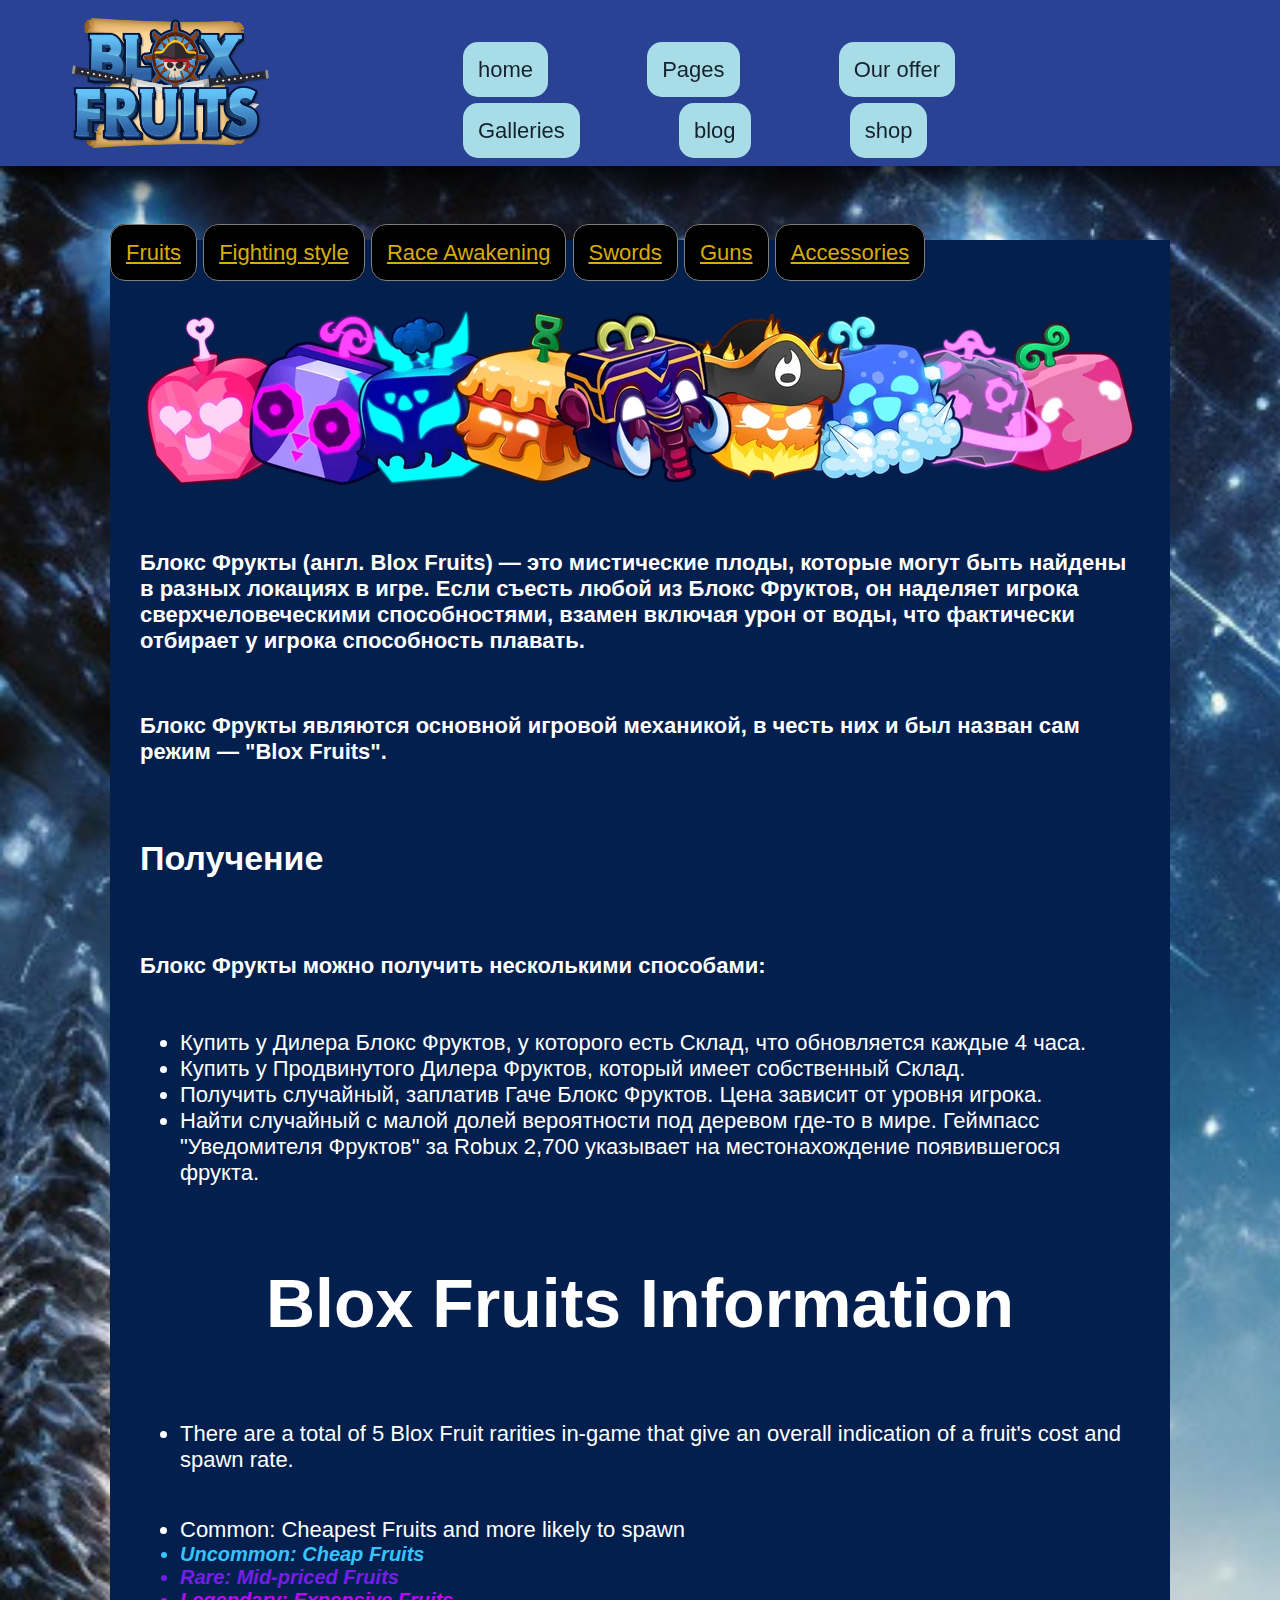
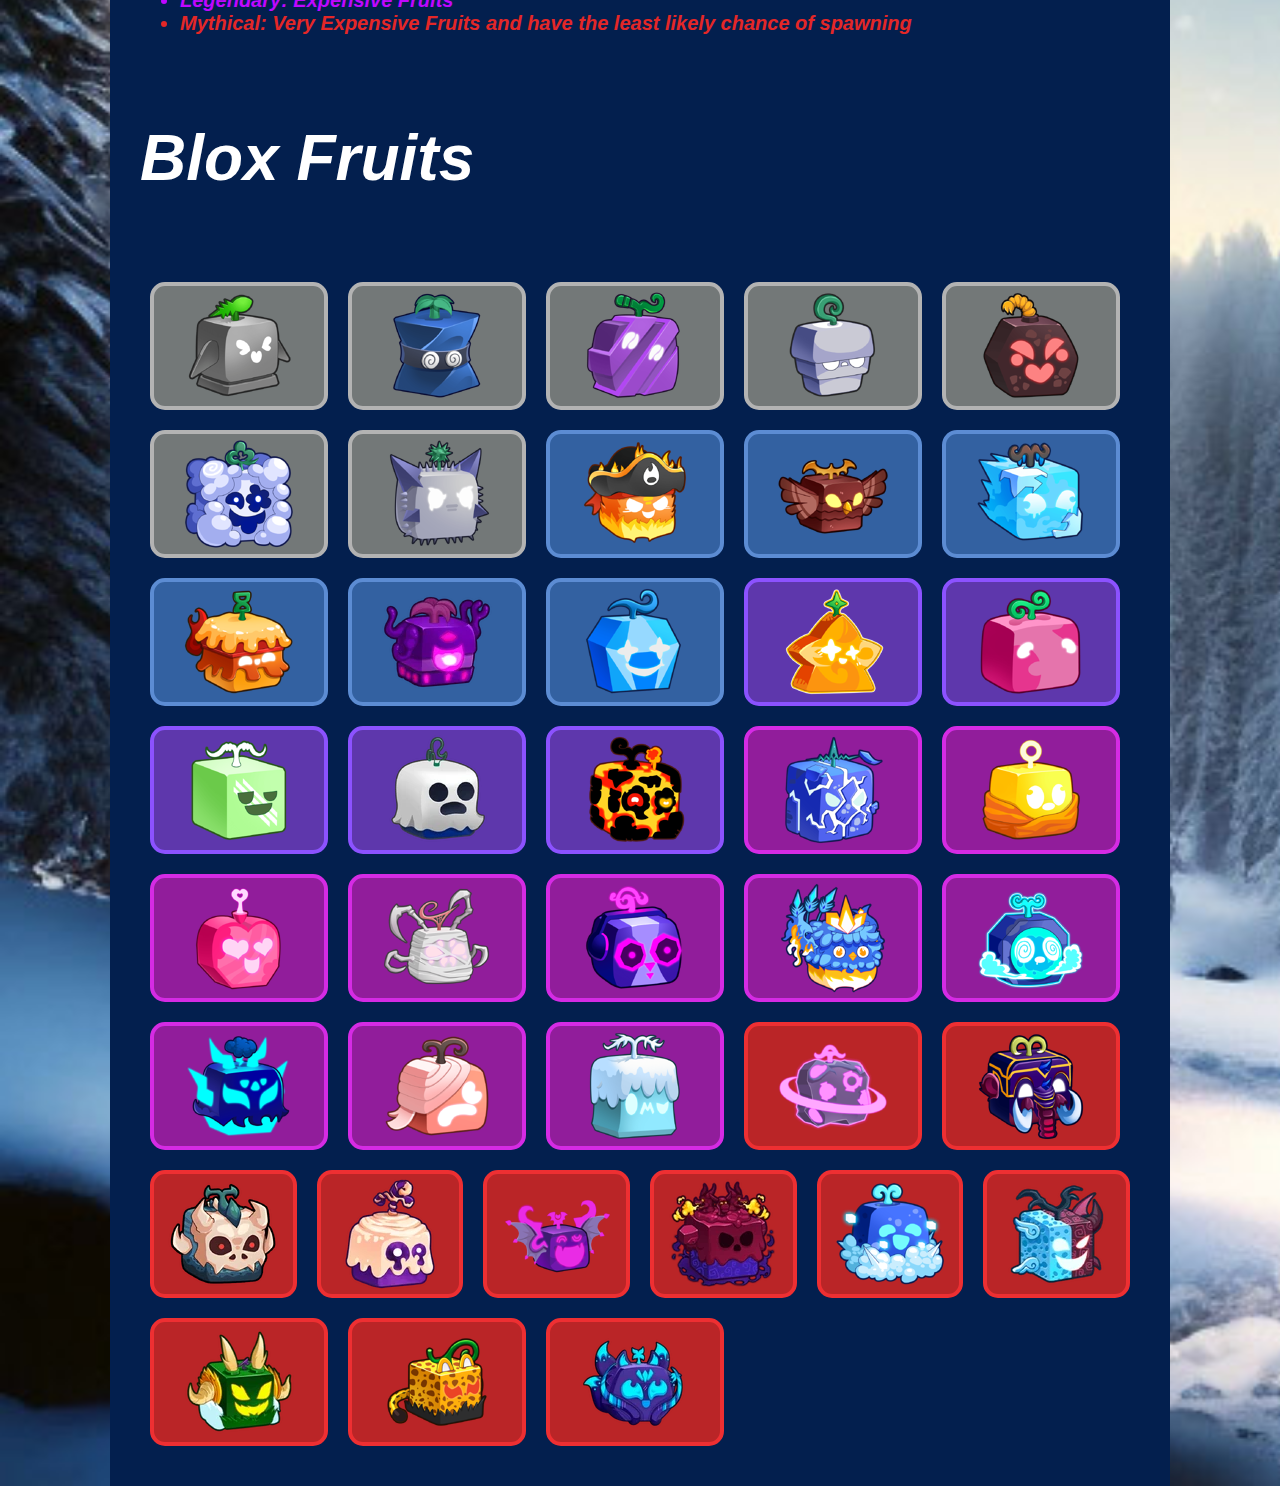
<file: index.html>
<html lang="en">

<head>
    <meta charset="UTF-8">
    <link rel="stylesheet" href="style.css">
    <meta name="viewport" content="width=device-width, initial-scale=1.0">
    <title>Document</title>
</head>

<body>
    <header>
        <div class="header-area">
            <div class="header-logo">
                <img src="img/Blox_Fruits.webp" alt="logo">
            </div>
            <div class="nav">
                <ul>
                    <li><a href="#">home</a></li>
                    <li><a href="#">Pages</a></li>
                    <li><a href="#">Our offer</a></li>
                    <li><a href="#">Galleries</a></li>
                    <li><a href="#">blog</a></li>
                    <li><a href="#">shop</a></li>
                </ul>
            </div>
        </div>
    </header>
    <div class="container">
        <div class="selecter">
            <a href="index.html">Fruits</a>
            <a href="f-index.html">Fighting style</a>
            <a href="v4.html">Race Awakening</a>
            <a href="">Swords</a>
            <a href="">Guns</a>
            <a href="">Accessories</a>
        </div>
        <div class="block-area">
            <div class="imga">
                <img src="fruits/FruitsMain.webp" alt="">
            </div>
            <h4>Блокс Фрукты (англ. Blox Fruits) — это мистические плоды, которые
                могут быть найдены в разных локациях в игре. Если съесть любой
                из Блокс Фруктов, он наделяет игрока сверхчеловеческими
                способностями, взамен включая урон от воды, что фактически
                отбирает у игрока способность плавать.</h4>

            <h4>Блокс Фрукты являются основной игровой механикой, в честь
                них и был назван сам режим — "Blox Fruits".</h4>
            <div class="text">
                <h4>Получение</h4>
            </div>
            <h4>Блокс Фрукты можно получить несколькими способами:</h4>
            <ul>
                <li>Купить у Дилера Блокс Фруктов, у которого есть Склад, что обновляется каждые 4 часа.</li>
                <li>Купить у Продвинутого Дилера Фруктов, который имеет собственный Склад.</li>
                <li>Получить случайный, заплатив Гаче Блокс Фруктов. Цена зависит от уровня игрока.</li>
                <li>Найти случайный с малой долей вероятности под деревом где-то в мире. Геймпасс "Уведомителя Фруктов"
                    за Robux 2,700 указывает на местонахождение появившегося фрукта.</li>
            </ul>
            <h2 class="text-2">Blox Fruits Information</h2>
            <ul>
                <li class="tx">There are a total of 5 Blox Fruit rarities in-game that give an overall indication of a
                    fruit's cost
                    and spawn rate.</li>
            </ul>
            <ul>
                <li>Common: Cheapest Fruits and more likely to spawn</li>
                <li class="tx-1">Uncommon: Cheap Fruits</li>
                <li class="tx-2">Rare: Mid-priced Fruits</li>
                <li class="tx-3">Legendary: Expensive Fruits</li>
                <li class="tx-4">Mythical: Very Expensive Fruits and have the least likely chance of spawning</li>
            </ul>
            <div class="bf">
                <h3 class="g3">Blox Fruits</h3>
                <div class="block-fruits">
                    <div class="common">
                        <div class="fruct r"></div>
                        
                        <div class="fruct r2"></div>
                        <div class="fruct r3"></div>
                        <div class="fruct r4"></div>
                        <div class="fruct r5"></div>
                    </div>
                    <div class="common">
                        <div class="fruct r6"></div>
                        <div class="fruct r7"></div>
                        <div class="fruct r8"></div>
                        <div class="fruct r9"></div>
                        <div class="fruct r10"></div>
                    </div>

                    <div class="uncommon">
                        <div class="fruct r11"></div>
                        <div class="fruct r12"></div>
                        <div class="fruct r13"></div>
                        <div class="fruct r14"></div>    
                        <div class="fruct r15"></div>
                    </div>
                    <div class="rare">
                   
                        <div class="fruct r16"></div>
                        <div class="fruct r17"></div>
                        <div class="fruct r18"></div>
                        <div class="fruct r19"></div>
                        <div class="fruct r20"></div>
                    </div>
                    <div class="leg">
                        
                        <div class="fruct r21"></div>
                        <div class="fruct r22"></div>
                        <div class="fruct r23"></div>
                        <div class="fruct r24"></div>
                        <div class="fruct r25"></div>
                       
                    </div>
                    <div class="mithycal">
                        <div class="fruct r26"></div>
                        <div class="fruct r27"></div>
                        <div class="fruct r28"></div>
                        <div class="fruct r29"></div>
                        <div class="fruct r30"></div>
                       </div>
                       <div class="hifs">
                        <div class="fruct r277"></div>
                         <div class="fruct r31"></div>
                        <div class="fruct r32"></div>
                        <div class="fruct r33"></div>
                        <div class="fruct r34"></div>
                        <div class="fruct r35"></div>
                    </div>
                    <div class="hif">
                        <div class="fruct r36"></div>
                        <div class="fruct r37"></div>
                        <div class="fruct r38"></div>
                        <div></div>
                        <div></div>
                    </div>
                    </div>
                    

                </div>
            </div>


</body>

</html>
</file>
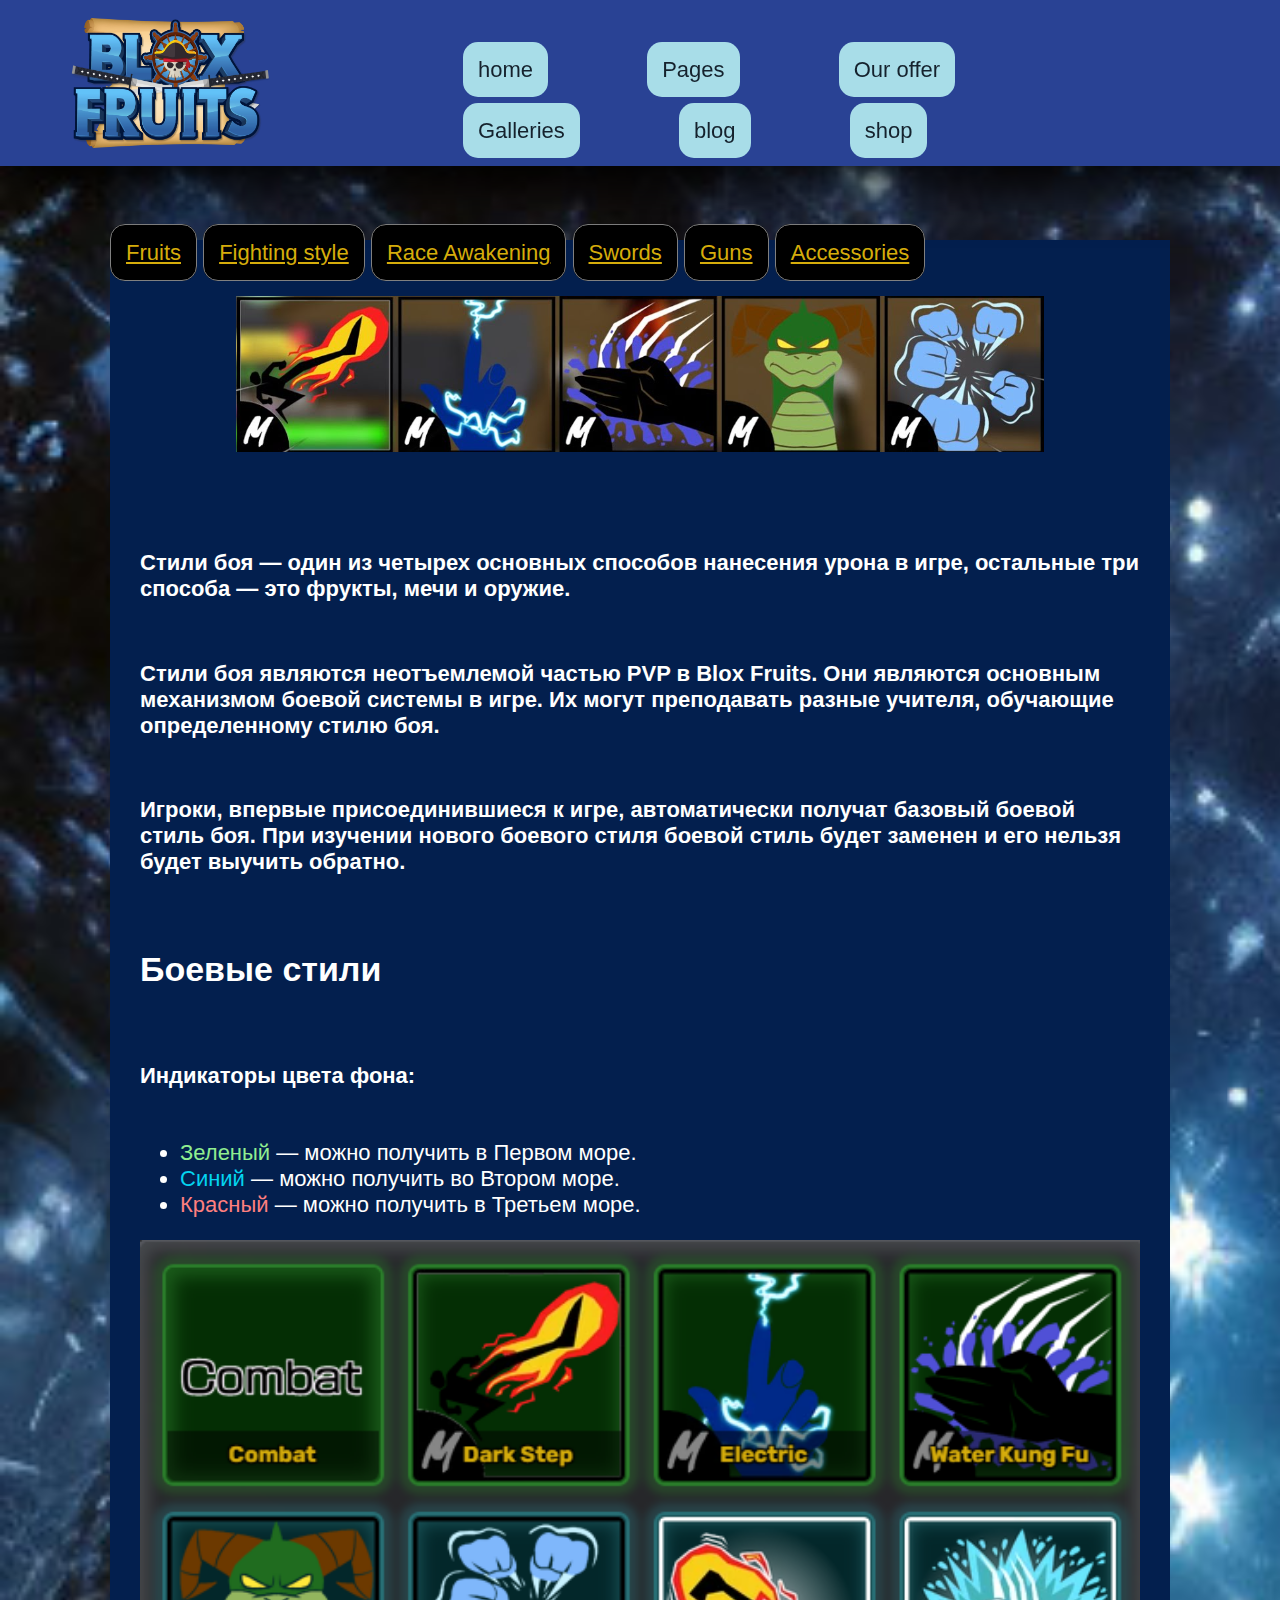
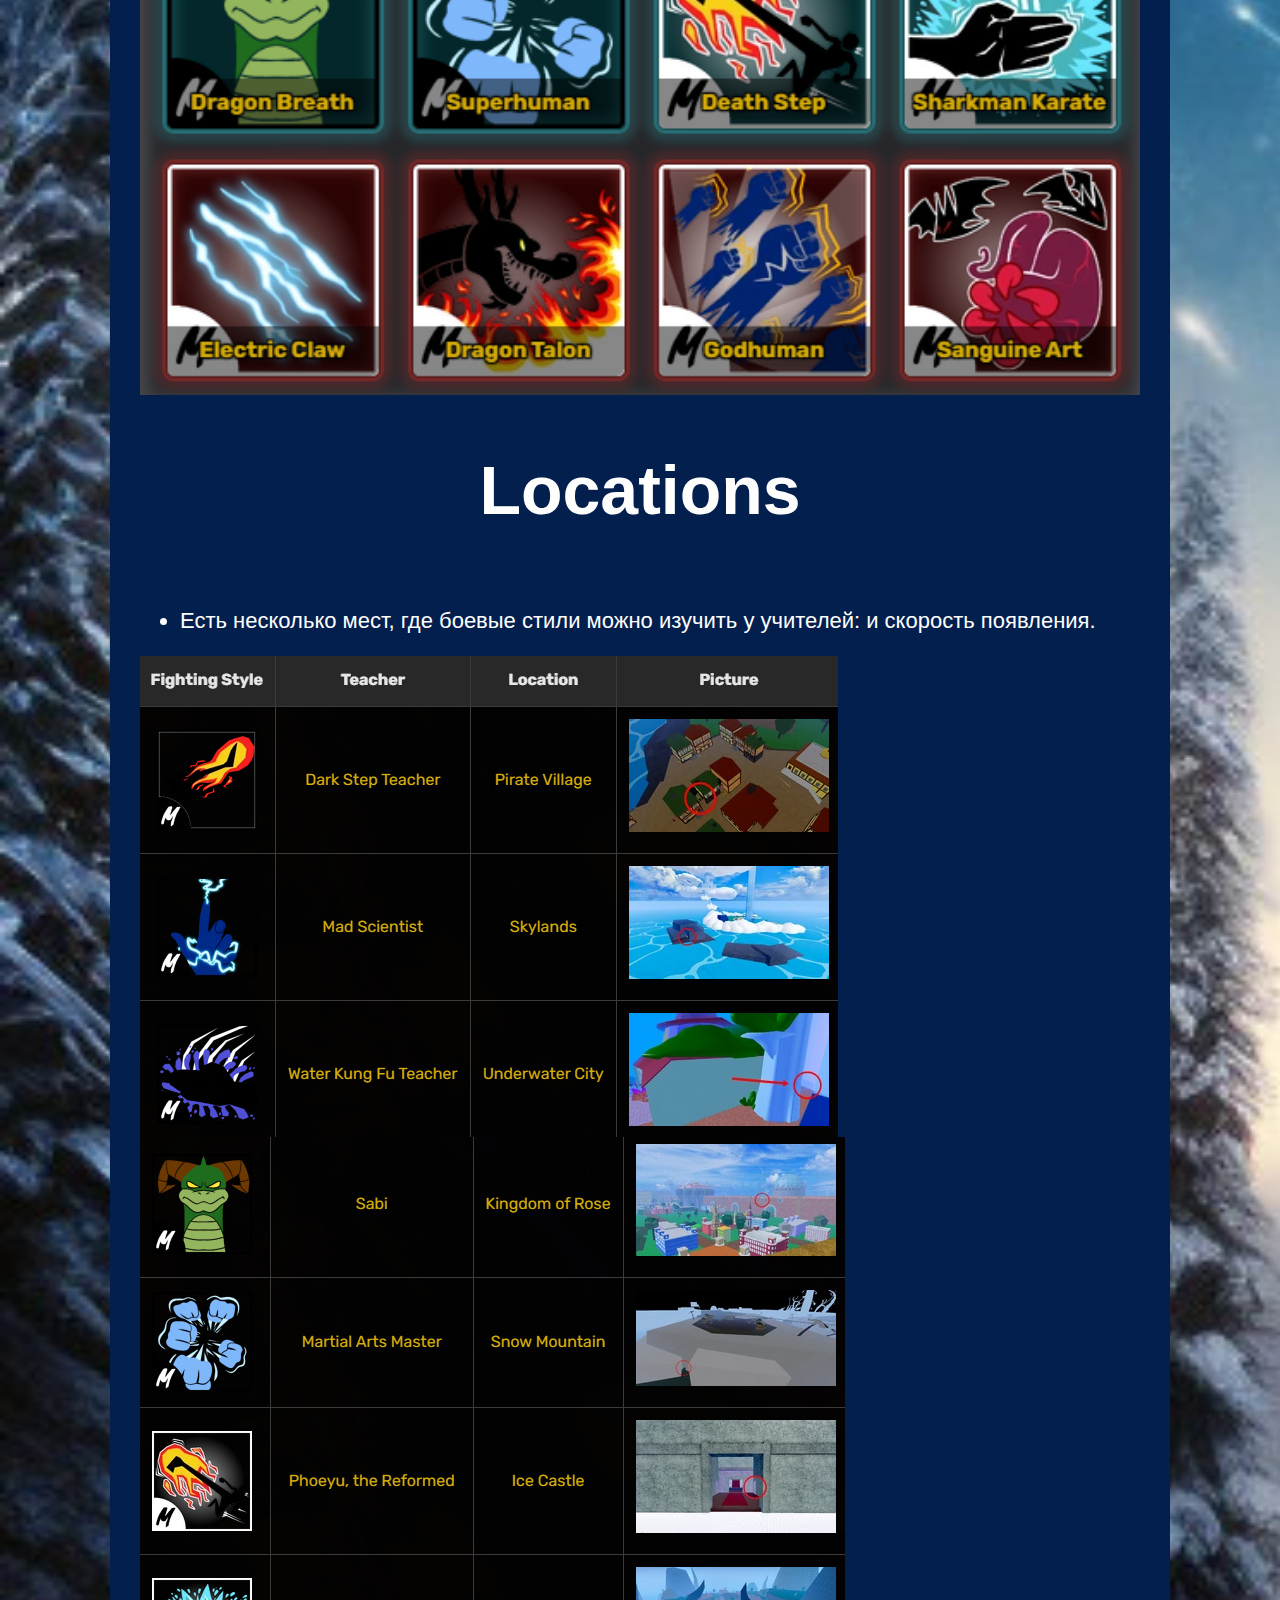
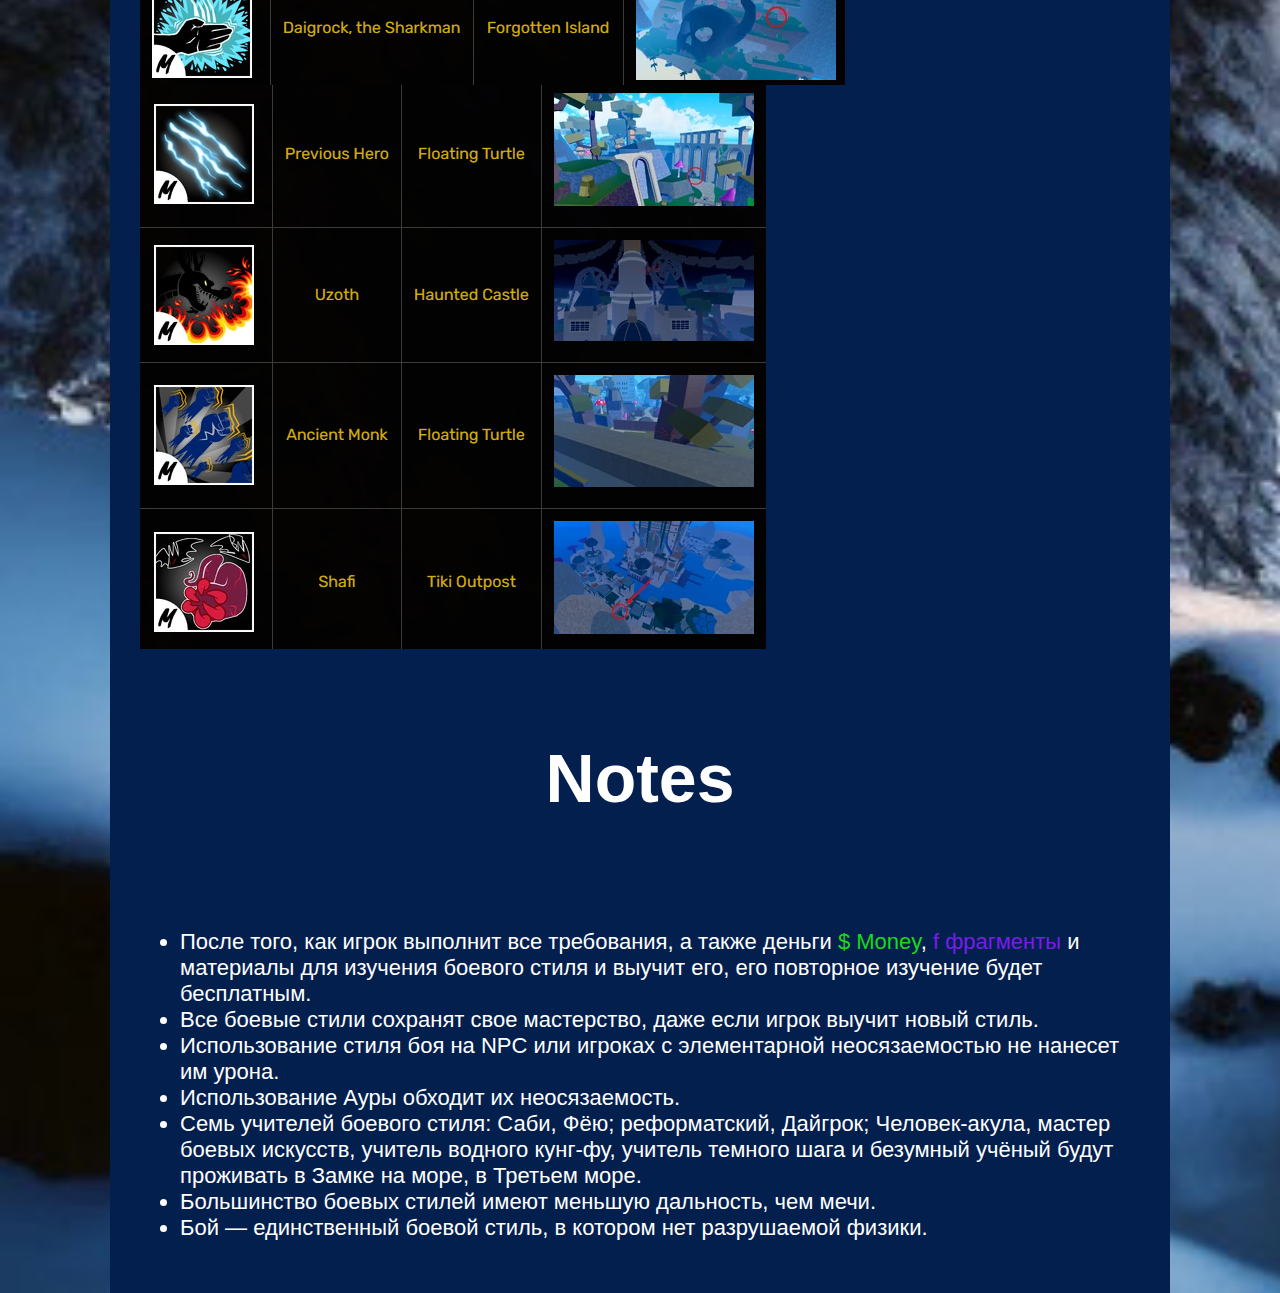
<file: f-index.html>
<html lang="en">

<head>
    <meta charset="UTF-8">
    <link rel="stylesheet" href="style.css">
    <meta name="viewport" content="width=device-width, initial-scale=1.0">
    <title>Document</title>
</head>

<body>
    <header>
        <div class="header-area">
            <div class="header-logo">
                <img src="img/Blox_Fruits.webp" alt="logo">
            </div>
            <div class="nav">
                <ul>
                    <li><a href="#">home</a></li>
                    <li><a href="#">Pages</a></li>
                    <li><a href="#">Our offer</a></li>
                    <li><a href="#">Galleries</a></li>
                    <li><a href="#">blog</a></li>
                    <li><a href="#">shop</a></li>
                </ul>
            </div>
        </div>
    </header>
    <div class="container">
        <div class="selecter">
            <a href="index.html">Fruits</a>
            <a href="f-index.html">Fighting style</a>
            <a href="v4.html">Race Awakening</a>
            <a href="">Swords</a>
            <a href="">Guns</a>
            <a href="">Accessories</a>
        </div>
        <div class="block-area">
            <div class="imga">
               <img src="img/Знімок екрана 2023-12-29 160204.png" alt="">
            </div>
            <h4>Стили боя — один из четырех основных 
                способов нанесения урона в игре,
                 остальные три способа — это фрукты,
                  мечи и оружие.</h4>

            <h4>Стили боя являются неотъемлемой частью 
                PVP в Blox Fruits. Они являются основным 
                механизмом боевой системы в игре. Их 
                могут преподавать разные учителя, 
                обучающие определенному стилю боя.</h4>
            <h4>Игроки, впервые присоединившиеся к игре, 
                автоматически получат базовый боевой стиль 
                боя. При изучении нового боевого стиля
                 боевой стиль будет заменен и его нельзя 
                 будет выучить обратно.</h4>
            <div class="text">
                <h4>Боевые стили</h4>
            </div>
            <h4>Индикаторы цвета фона:</h4>
            <ul>
                <li><span class="green">Зеленый</span> — можно получить в Первом море.</li>
                <li><span class="blue">Синий</span> — можно получить во Втором море.</li>
                <li><span class="red">Красный</span> — можно получить в Третьем море.</li>
            </ul>
            <img src="img/Знімок екрана 2023-12-29 153940.png" alt="">
            <h2 class="text-2">Locations</h2>
            <ul>
                <li class="tx">Есть несколько мест, где боевые стили можно изучить у учителей:
                    и скорость появления.</li>
            </ul>
            <div class="fsl"><img src="img/Знімок екрана 2023-12-29 162507.png" alt="">
            <img src="img/Знімок екрана 2023-12-29 162823.png" alt="">
        <img src="img/Знімок екрана 2023-12-29 163049.png" alt=""></div>
            <h4 class="n">Notes</h4>
            <ul>
                <li>После того, как игрок выполнит все требования, а также деньги 
                    <span class="df">$ Money</span>,  <span class="fragment">f фрагменты</span> и материалы для изучения боевого
                     стиля и выучит его, его повторное изучение будет бесплатным.</li>
                <li>Все боевые стили сохранят свое мастерство, даже если игрок выучит
                     новый стиль.</li>
                <li>Использование стиля боя на NPC или игроках с элементарной неосязаемостью не нанесет им урона.</li>
                <li>Использование Ауры обходит их неосязаемость.</li>
                <li>Семь учителей боевого стиля: Саби, Фёю; реформатский, Дайгрок; Человек-акула, мастер боевых искусств, учитель водного кунг-фу, учитель темного шага и безумный учёный будут проживать в Замке на море, в Третьем море.</li>
                <li>Большинство боевых стилей имеют меньшую дальность, чем мечи.</li>
                <li>Бой — единственный боевой стиль, в котором нет разрушаемой физики.</li>
            </ul>
                    </div>
                    </div>
                    

                
            


</body>

</html>
</file>
<file: style.css>
/*-body-*/
html{
    scroll-behavior: smooth;
    }
    
    body{
        margin: 0;
        font-family: 'Inter', sans-serif  ;
        background-color: rgb(8, 206, 255) ;
        background-size: cover;
        background-image: url(img/d79a65ef5a9511ee9f394659bdca6a39_upscaled.jpg);
        
        
    }
    
    header{
        position: fixed;
    width: 100%;
  
    background-color: rgb(41, 66, 148);
    box-shadow: 0 15px 45px rgba(0,0,0.2);
    top:0; }
    

    
    .header-area{
        display: flex;
        justify-content: center;
        align-items: center;
        margin: 0 70px;
        
    }
    .header-logo{
      margin-right: 153px;
    }

    .header-logo img{
      width: 200px;
      height: 130px;
    }

    .nav ul li{
        display: inline-block;
        margin-right: 93px;
        
    }

    .nav ul li a{
        text-decoration: none;
        color: rgb(21, 34, 45);
        padding:15px;
        background-color: #A8DDE8;
        border-radius: 15px;
    }

    .img{

    }

    .nav :hover{
        transition: 0.8s;
        color: #e9a512;
        height: auto;
        
        background-size:50px ;
    }

  .container {
    width: 1060px;
    
    margin: 0 auto;
    margin-top: 200px;
    
    background-color: #031f4e;
  }
  .selecter{
    margin-top: 240px;
   
    
  }

  .race{
    font-size: 16px;
    border: 0;
    font: normal normal normal 100% inherit;
    margin: 0;
    padding: 0;
    vertical-align: initial;
}

.human{
  color: #E42727;
  font-size: 17px;
  font-style: italic;
  font-weight: 800;
  line-height: normal;
}

.fish{
   color: #36C3FF;
  font-size: 17px;
  font-style: italic;
  font-weight: 800;
  line-height: normal;
}

.an{
  color: #f3d353;
  font-size: 17px;
  font-style: italic;
  font-weight: 800;
  line-height: normal;
}

.rab{
  color: #60e936;
  font-size: 17px;
  font-style: italic;
  font-weight: 800;
  line-height: normal;
}

.c{
  color: #d52be4;
  font-size: 17px;
  font-style: italic;
  font-weight: 800;
  line-height: normal;
}

.g{
  color: #7c1f1f;
  font-size: 17px;
  font-style: italic;
  font-weight: 800;
  line-height: normal;
}

.v2{
  color: #90EE90;
  font-size: 17px;
  font-style: italic;
  font-weight: 800;
  line-height: normal;
}

.v3{
  color: aqua;
  font-size: 17px;
  font-style: italic;
  font-weight: 800;
  line-height: normal;
}

.imeq{
 width: 15px;
}

  .selecter a{
    padding:15px;
    background-color: #000000;
    border-radius: 15px;
    border: 1.5px solid gray;
    color: #d6ad0b;
  }

  .f{
    color: #b31be6;
    font-size: 17px;
    font-style: italic;
    font-weight: 800;
    line-height: normal;
  }

  .candy{
    width: 20px;
  }

  .yr{
    font-size: 17px;
    font-style: italic;
    font-weight: 800;
    line-height: normal;
  }

.yellow{
  color: #e9a512;
}

.red{
 
}

.racd{
  text-align: center;
  width: 1000px;
  height: 87px;
    color: #FFF;
  font-size: 64px;
  font-style: italic;
  font-weight: 800;
  line-height: normal;
}

  .block-area{
    background-size: cover;
   
    display: flex;
    flex-direction: column;
    color: white;
    padding: 30px;
  }

  .imga {
    justify-content: right;
    text-align: center;
    width: 1000px;
    aspect-ratio: auto 400 / 225;
    height: 225px;
    border: 0;
    font: normal normal normal 100% inherit;
    margin: 0;
    padding: 0;
    vertical-align: initial;
  }

  .imga img {
   
  }
  
  .text{
    width: 400px;
    font-size: 34px;
    font-weight: 500;
  }

  .text-2{
    text-align: center;
    font-size: 68px;

    font-weight: 600;
  }

  .tx {
    text-decoration: none;
  }

.tx-1{
  color: #36C3FF;

font-size: 20px;
font-style: italic;
font-weight: 800;
line-height: normal;
}

.tx-2{
color: #771DEA;
font-size: 20px;
font-style: italic;
font-weight: 800;
line-height: normal;
}

.tx-3{
  color: #BF07FF;
font-size: 20px;
font-style: italic;
font-weight: 800;
line-height: normal;
}

.tx-4{
  color: #E42727;
font-size: 20px;
font-style: italic;
font-weight: 800;
line-height: normal;
}



.fruct, .fruct > div{
/* width: 20%; */
/* height: 100px; */
/* width: 110px; */
/* height: 110px; */
/* width: 100%; */
width: 170px;
height: 120px;
background-position: 50% 50%;
background-repeat: no-repeat;
}


.block-fruits {
  display: flex;
  flex-direction: column;
  /* grid-template-columns: repeat(8, minmax(100px, 1fr)); */
  /* justify-content: space-between; */
  /* gap: 10px; */
}

.block-fruits > div {
  display: flex;
  flex-direction: row;
}

.block-fruits > div > div {
  margin: 10px;
  transition: transform .44s;
}

.block-fruits > div > div:hover {
  transform: scale(1.1);
}

.g3{
  width: 353px;
height: 87px;
  color: #FFF;
font-size: 64px;
font-style: italic;
font-weight: 800;
line-height: normal;
}
.r{
  background-image: url(fruits/RocketB.webp);
  background-color: #737878;
  border: 4px solid #B3B3B3;
  border-radius: 15px;
}
.r2{
background-image: url(fruits/SpinB.webp);
background-color: #737878;
  border: 4px solid #B3B3B3;
  border-radius: 15px;
}

.r3{
  background-image: url(fruits/ChopB.webp);
  background-color: #737878;
  border: 4px solid #B3B3B3;
  border-radius: 15px;
}

.r4{
  background-image: url(fruits/govno.webp);
  background-color: #737878;
  border: 4px solid #B3B3B3;
  border-radius: 15px;
}

.r5{
  background-image: url(fruits/BombB.webp);
  background-color: #737878;
  border: 4px solid #B3B3B3;
  border-radius: 15px;
}

.r6{
  background-image: url(fruits/SmokeB.webp);
  background-color: #737878;
  border: 4px solid #B3B3B3;
  border-radius: 15px;
}

.r7{
  background-image: url(fruits/SpikeB\ \(1\).webp);
  background-color: #737878;
  border: 4px solid #B3B3B3;
  border-radius: 15px;
}

.r8{
  background-image: url(fruits/FlameB.webp);
  background-color: #3361a1;
  border: 4px solid #5c8cd3;
  border-radius: 15px;
}

.r9{
  background-image: url(fruits/FalconB.webp);
  background-color: #3361a1;
  border: 4px solid #5c8cd3;
  border-radius: 15px;
}

.r10{
  background-image: url(fruits/IceB.webp);
  background-color: #3361a1;
  border: 4px solid #5c8cd3;
  border-radius: 15px;
}

.r11{
  background-image: url(fruits/SandB.webp);
  background-color: #3361a1;
  border: 4px solid #5c8cd3;
  border-radius: 15px;
}

.r12{
  background-image: url(fruits/DarkB.webp);
  background-color: #3361a1;
  border: 4px solid #5c8cd3;
  border-radius: 15px;
}

.r13{
  background-image: url(fruits/DiamondB.webp);
  background-color: #3361a1;
  border: 4px solid #5c8cd3;
  border-radius: 15px;
}

.r14{
  background-image: url(fruits/LightB.webp);
  background-color: #5e37ac;
  border: 4px solid #8c52ff;
  border-radius: 15px;
}

.r15{
  background-image: url(fruits/RubberB.webp);
  background-color: #5e37ac;
  border: 4px solid #8c52ff;
  border-radius: 15px;
}

.r16{
  background-image: url(fruits/BarrierB.webp);
  background-color: #5e37ac;
  border: 4px solid #8c52ff;
  border-radius: 15px;
}

.r17{
  background-image: url(fruits/GhostB.webp);
  background-color: #5e37ac;
  border: 4px solid #8c52ff;
  border-radius: 15px;
}

.r18{
  background-image: url(fruits/MagmaB.webp);
  background-color: #5e37ac;
  border: 4px solid #8c52ff;
  border-radius: 15px;
}

.r19{
  background-image: url(fruits/QuakeB.webp);
  background-color: #911d9b;
  border: 4px solid #d52be4;
  border-radius: 15px ;
}

.r20{
  background-image: url(fruits/BuddhaB.webp);
  background-color: #911d9b;
  border: 4px solid #d52be4;
  border-radius: 15px ;
}

.r21{
  background-image: url(fruits/LoveB.webp);
  background-color: #911d9b;
  border: 4px solid #d52be4;
  border-radius: 15px ;
}

.r22{
  background-image: url(fruits/SpiderB.webp);
  background-color: #911d9b;
  border: 4px solid #d52be4;
  border-radius: 15px ;
}

.r23{
  background-image: url(fruits/SoundB.webp);
  background-color: #911d9b;
  border: 4px solid #d52be4;
  border-radius: 15px ;
}

.r24{
  background-image: url(fruits/PhoenixB.webp);
  background-color: #911d9b;
  border: 4px solid #d52be4;
  border-radius: 15px ;
}

.r25{
  background-image: url(fruits/PortalB.webp);
  background-color: #911d9b;
  border: 4px solid #d52be4;
  border-radius: 15px ;
}

.r26{
  background-image: url(fruits/RumbleB.webp);
  background-color: #911d9b;
  border: 4px solid #d52be4;
  border-radius: 15px ;
}

.r27{
  background-image: url(fruits/PainB.webp);
  background-color: #911d9b;
  border: 4px solid #d52be4;
  border-radius: 15px ;
}



.r28{
  background-image: url(fruits/BlizzardB.webp);
  background-color: #911d9b;
  border: 4px solid #d52be4;
  border-radius: 15px ;
}

.r29{
  background-image: url(fruits/GravityB.webp);
  background-color: #ba2527;
  border: 4px solid #ee2f32;
  border-radius: 15px ;
  
}

.r30{
  background-image: url(fruits/MammothB.webp); 
  background-color: #ba2527;
  border: 4px solid #ee2f32;
  border-radius: 15px ;
}

.r277{
  background-image: url(fruits/T-RexFruit.webp);
  background-color: #ba2527;
  border: 4px solid #ee2f32;
  border-radius: 15px ;
}

.r31{
  background-image: url(fruits/DoughB.webp);
  background-color: #ba2527;
  border: 4px solid #ee2f32;
  border-radius: 15px ;
}

.r32{
  background-image: url(fruits/ShadowB.webp);
  background-color: #ba2527;
  border: 4px solid #ee2f32;
  border-radius: 15px ;
}

.r33{
  background-image: url(fruits/VenomB.webp);
  background-color: #ba2527;
  border: 4px solid #ee2f32;
  border-radius: 15px ;
}

.r34{
  background-image: url(fruits/ControlB.webp);
  background-color: #ba2527;
  border: 4px solid #ee2f32;
  border-radius: 15px ;
}

.r35{
  background-image: url(fruits/SpiritB.webp);
  background-color: #ba2527;
  border: 4px solid #ee2f32;
  border-radius: 15px ;
}

.r36{
  background-image: url(fruits/DragonB.webp);
  background-color: #ba2527;
  border: 4px solid #ee2f32;
  border-radius: 15px ;
}

.r37{
  background-image: url(fruits/LeopardB.webp);
  background-color: #ba2527;
  border: 4px solid #ee2f32;
  border-radius: 15px ;
}

.r38{
  background-image: url(fruits/KitsuneFruit.webp);
  background-color: #ba2527;
  border: 4px solid #ee2f32;
  border-radius: 15px ;
}


.common{

}

.green{
  color: #90EE90;
 font-family: 16px rubik, helvetica, arial, sans-serif ;
}

.blue{
  color: #04d4f0;
}

.red{
  color: #ff7f7f;
}

.n{
  text-align: center;
    font-size: 68px;
    font-weight: 600;
}

.df{
  color: rgb(25, 218, 25);
}

.fragment{
  color: #771DEA;

}


@media (  max-width: 1570px){
  body{
    font-size: 22px;
  }
  .nav li {
    margin-top: 35px;
  }
}
</file>
